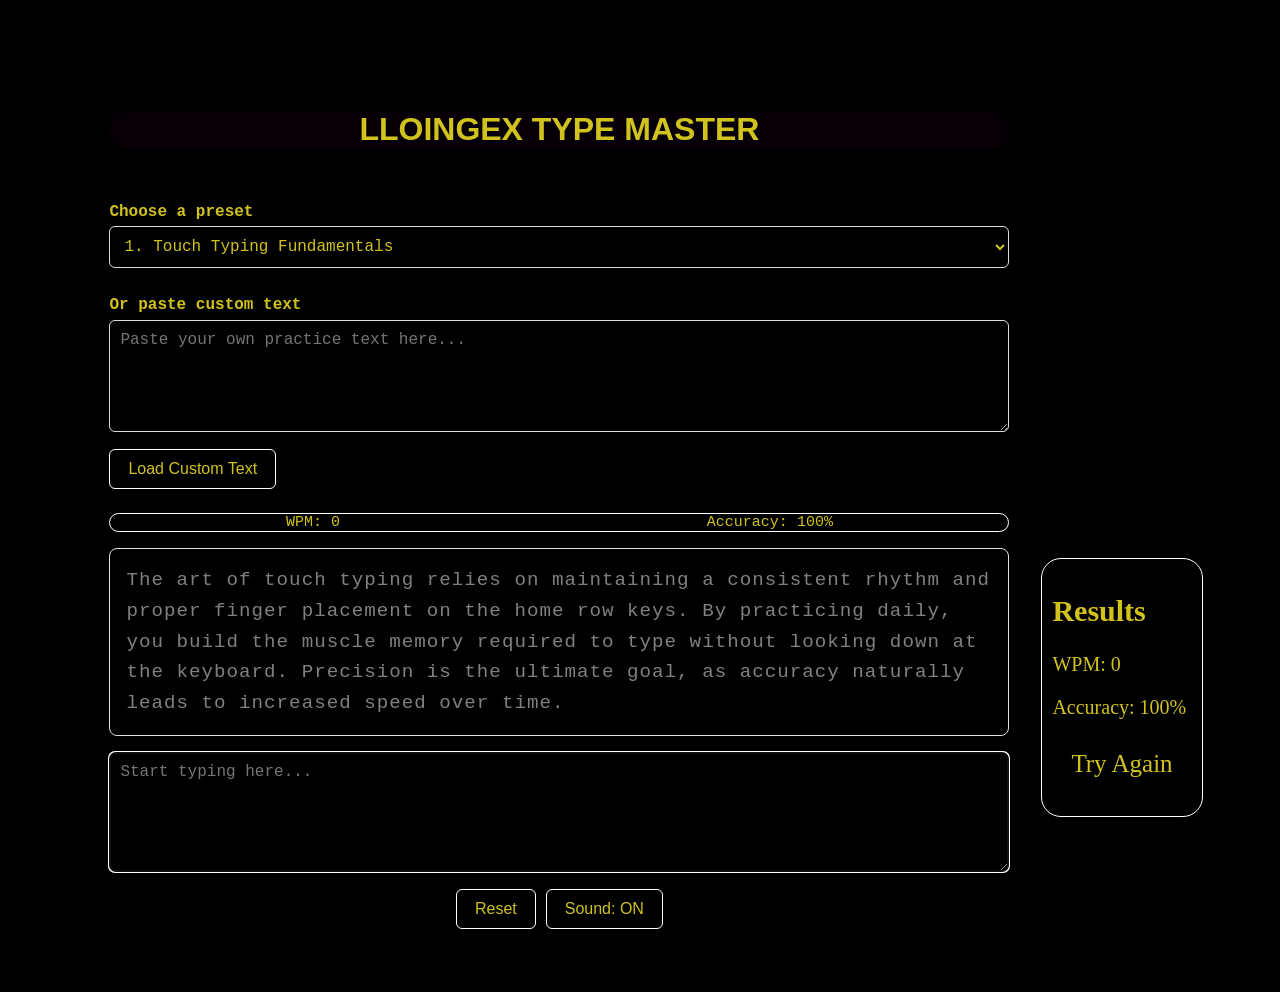
<file: index.html>
﻿<!DOCTYPE html>
<html lang="en">
<head>
    <meta charset="UTF-8">
    <meta name="viewport" content="width=device-width, initial-scale=1.0">
    <title>LLOINGEX TYPE MASTER</title>
    <link rel="stylesheet" href="style.css">
    <link rel="manifest" href="manifest.json">
</head>
<body>
    <div class="container">
        <h1>LLOINGEX TYPE MASTER</h1>

        <div class="practice-set-panel">
            <h2>Practice Sets</h2>
            <div class="practice-controls">
                <label for="preset-select">Choose a preset</label>
                <select id="preset-select"></select>
            </div>
            <div class="practice-controls">
                <label for="custom-text">Or paste custom text</label>
                <textarea id="custom-text" placeholder="Paste your own practice text here..." rows="5"></textarea>
                <button id="load-custom-btn" type="button">Load Custom Text</button>
            </div>
        </div>

        <div id="stats">
            <p>WPM: <span id="wpm">0</span></p>
            <p>Accuracy: <span id="accuracy">100</span>%</p>
        </div>

        <div id="quote-display"></div>
        <textarea id="input-field" placeholder="Start typing here..." autocomplete="off" rows="5"></textarea>

        <div class="button-row">
            <button id="reset-btn" type="button">Reset</button>
            <button id="toggle-sound" type="button">Sound: ON</button>
        </div>
    </div>

    <!-- Completion Modal -->
    <div id="completion-modal" class="modal hidden">
        <div class="modal-content">
            <h2 id="modal-title">Results</h2>
            <div class="modal-stats">
                <p>WPM: <span id="modal-wpm">0</span></p>
                <p>Accuracy: <span id="modal-accuracy">100</span>%</p>
            </div>
            <p id="modal-message" class="modal-message"></p>
            <center>
            <button id="modal-close-btn" type="button">Try Again</button>
            </center>
        </div>
    </div>

    <script src="script.js"></script>
</body>
</html>
</file>
<file: style.css>
body {
    font-family: 'Roboto Mono', monospace;
    background-color: #000000;
    display: flex;
    justify-content: center;
    padding-top: 50px;
    
}
.container {
    background: rgb(0, 0, 0);
    padding: 2rem;
    border-radius: 8px;
    box-shadow: 0 4px 6px rgba(0,0,0,0.1);
    text-align: center;
    width: 90%;
    max-width: 900px;
}
.practice-set-panel {
    text-align: left;
    margin-bottom: 1.5rem;
    
}
.practice-set-panel h2 {
    margin-bottom: 0.75rem;
    font-size: 1.15rem;
    
}
.practice-controls {
    margin-bottom: 1rem;
    background-color: #000000;
    
}
.practice-controls label {
    display: block;
    margin-bottom: 0.35rem;
    font-weight: 600;
    color: rgb(209, 194, 29);
    background-color: #000000;
    
    
}
#quote-display {
    background-color: #000000;
    color: #808080;
    font-size: 1.2rem;
    margin-bottom: 1rem;
    line-height: 1.6;
    letter-spacing: 1px;
    text-align: left;
    white-space: pre-wrap;
    min-height: 120px;
    padding: 1rem;
    border: 1px solid #e0e0e5;
    border-radius: 8px;
}
    
    
    

.correct { color: rgb(209, 194, 29);}
.incorrect { color: #e74c3c;}
textarea,
select {
    width: 100%;
    padding: 10px;
    font-size: 1rem;
    margin-bottom: 0.75rem;
    border: 1px solid #dcdde1;
    border-radius: 6px;
    box-sizing: border-box;
    font-family: 'Roboto Mono', monospace;
    
}
.button-row {
    display: flex;
    gap: 10px;
    justify-content: center;
    flex-wrap: wrap;
    margin-bottom: 1rem;
    
}
button {
    padding: 10px 18px;
    font-size: 1rem;
    border: none;
    border-radius: 6px;
    cursor: pointer;
    background: rgb(0, 0, 0);
    color: rgb(209, 194, 29);
    
}
button:hover {
    background: rgb(0, 0, 0);
}
#completion-message {
    margin-top: 0.5rem;
    font-size: 1rem;
    font-weight: 700;
    
}
#stats {
    display: flex;
    justify-content: space-around;
    gap: 1rem;
    margin-bottom: 1rem;
    background-color:rgb(0, 0, 0);
    border-radius: 10px;
    border: solid 1px white;
    
}
#stats p {
    margin: 0;
    font-size: 15px;
    color: rgb(209, 194, 29);
    font-weight: 300;
}
#input-field {
    min-height: 120px;
}
.char.newline {
    color: rgb(107, 107, 107);
    font-style: italic;
    background-color:rgb(0, 0, 0);
}
#completion-modal {
background-color: rgb(0, 0, 0);
border: solid #ffffff 1px;
border-radius: 20px;
padding: 10px;
margin-top: 500px;
margin-bottom: 160px;
color: rgb(209, 194, 29);
font-family: 'Times New Roman', Times, serif;
font-size: 20px;
}

.container h1{
    background-color: rgb(6, 0, 6);
    border-radius: 20px;
    font-family: 'Trebuchet MS', 'Lucida Sans Unicode', 'Lucida Grande', 'Lucida Sans', Arial, sans-serif;
    color: rgb(209, 194, 29);
}

#completion-modal button{
    border:solid #000000;
    border-width: 1px;
    border-style: solid white 1px;
    font-family: 'Times New Roman', Times, serif;
    font-size: 25px;
    background-color: rgb(0, 0, 0);
}

#preset-select{
    background-color: #000000;
    color:rgb(209, 194, 29) ;
}

#custom-text{
    color:rgb(209, 194, 29) ;
    background-color: #000000;
}

#load-custom-btn{
    background-color: #000000;
    color: rgb(209, 194, 29);
    border: solid 1px white;
}


#input-field{
    background-color: #000000;
    color: rgb(209, 194, 29) ; 
}

#reset-btn{
    background-color: #000000;
    color: rgb(209, 194, 29) ;
    border: solid 1px white;
}

#toggle-sound{
    background-color: #000000;
    color: rgb(209, 194, 29) ;
    border: solid 1px white;
}
</file>
